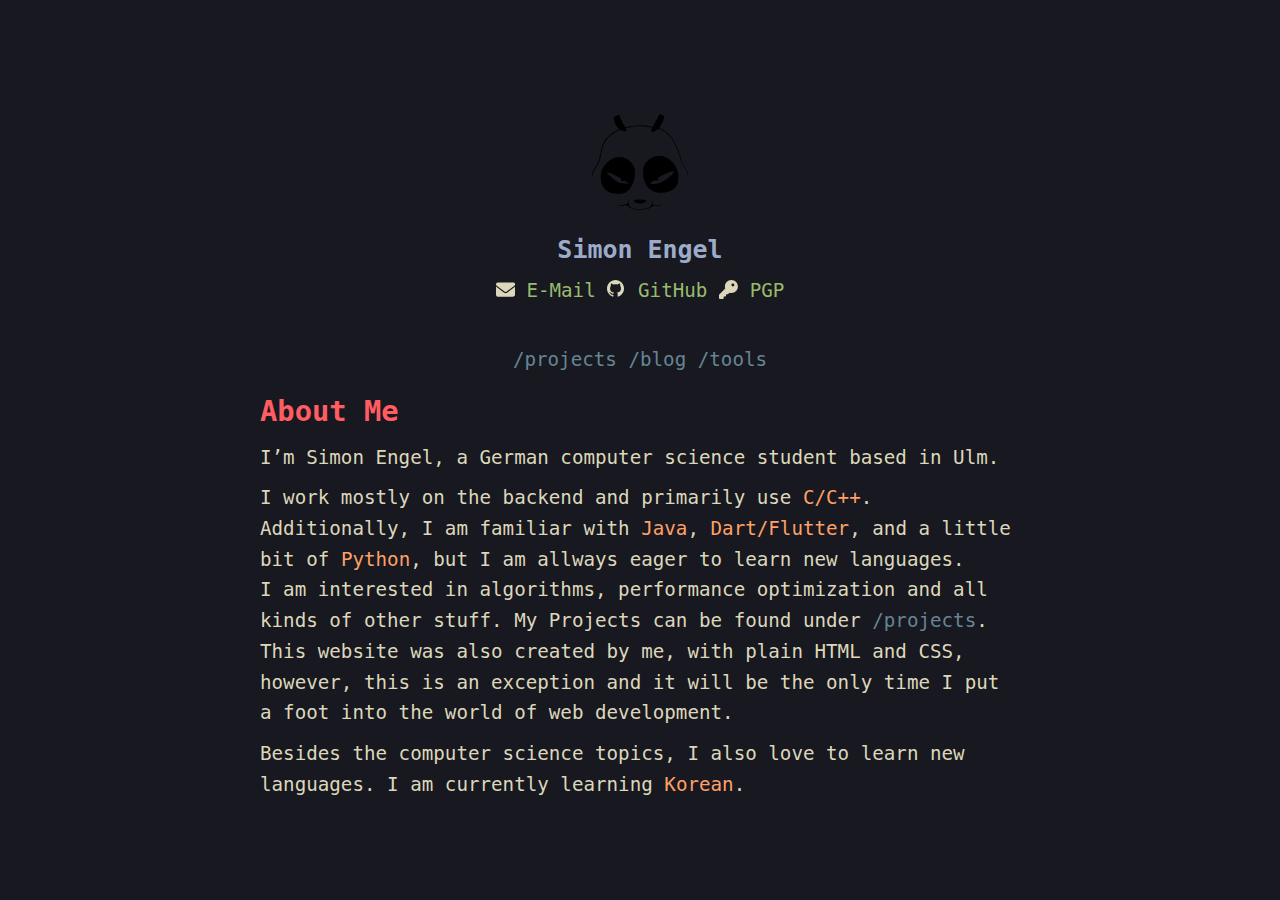
<file: index.html>
<!DOCTYPE html>

<html lang="en">
  <head>
    <meta charset="UTF-8">
    <meta name="viewport" content="width=device-width, initial-scale=1.0">
    <meta http-equiv="X-Frame-Options" content="DENY">
    <meta http-equiv="X-Content-Type-Options" content="nosniff">
    <meta http-equiv="Referrer-Policy" content="no-referrer">
    <title>Simon Engel</title>
    <meta name="description" content="Simon Engel, a Computer Science student with a passion for algorithms">
    <link rel="stylesheet" href="./style.css"> 
  </head>
  <body>
    <div class="container">
      <div class="avatar">
        <img src="res/Genma.svg" alt="Avatar" >
	<h2>Simon Engel</h2>
	<div class="socials">
	  <a href="#"><svg class="svg-inline"
	  xmlns="http://www.w3.org/2000/svg" viewBox="0 0 512
	  512"><path d="M48 64C21.5 64 0 85.5 0
	  112c0 15.1 7.1 29.3 19.2 38.4L236.8 313.6c11.4 8.5 27 8.5
	  38.4 0L492.8 150.4c12.1-9.1 19.2-23.3
	  19.2-38.4c0-26.5-21.5-48-48-48L48 64zM0 176L0 384c0 35.3
	  28.7 64 64 64l384 0c35.3 0 64-28.7 64-64l0-208L294.4
	  339.2c-22.8 17.1-54 17.1-76.8 0L0 176z"/></svg>&nbsp;E-Mail</a>
	  <a href="https://github.com/BruderSimon" rel="noopener noreferrer">
	    <svg class="svg-inline" xmlns="http://www.w3.org/2000/svg"
	  viewBox="0 0 110 110"><path fill-rule="evenodd"
	  clip-rule="evenodd" d="M48.854 0C21.839 0 0 22 0 49.217c0
	  21.756 13.993 40.172 33.405 46.69 2.427.49 3.316-1.059
	  3.316-2.362 0-1.141-.08-5.052-.08-9.127-13.59
	  2.934-16.42-5.867-16.42-5.867-2.184-5.704-5.42-7.17-5.42-7.17-4.448-3.015.324-3.015.324-3.015
	  4.934.326 7.523 5.052 7.523 5.052 4.367 7.496 11.404 5.378
	  14.235 4.074.404-3.178 1.699-5.378
	  3.074-6.6-10.839-1.141-22.243-5.378-22.243-24.283 0-5.378
	  1.94-9.778 5.014-13.2-.485-1.222-2.184-6.275.486-13.038 0 0
	  4.125-1.304 13.426 5.052a46.97 46.97 0 0 1 12.214-1.63c4.125
	  0 8.33.571 12.213 1.63 9.302-6.356 13.427-5.052 13.427-5.052
	  2.67 6.763.97 11.816.485 13.038 3.155 3.422 5.015 7.822
	  5.015 13.2 0 18.905-11.404 23.06-22.324 24.283 1.78 1.548
	  3.316 4.481 3.316 9.126 0 6.6-.08 11.897-.08 13.526 0
	  1.304.89 2.853 3.316 2.364 19.412-6.52 33.405-24.935
	  33.405-46.691C97.707 22 75.788 0 48.854 0z"
	 /></svg>&nbsp;GitHub</a>
	  <!--- <a href="#">&nbsp;LeetCode</a> ---> 
	  <a href="#" rel="noopener noreferrer"><svg class="svg-inline"
	  xmlns="http://www.w3.org/2000/svg" viewBox="0 0 520
	  520"><path fill-rule="evenodd" clip-rule="evenodd" d="M336
	  352c97.2 0 176-78.8 176-176S433.2 0 336 0S160 78.8 160 176c0
	  18.7 2.9 36.8 8.3 53.7L7 391c-4.5 4.5-7 10.6-7 17l0 80c0
	  13.3 10.7 24 24 24l80 0c13.3 0 24-10.7 24-24l0-40 40 0c13.3
	  0 24-10.7 24-24l0-40 40 0c6.4 0 12.5-2.5 17-7l33.3-33.3c16.9
	  5.4 35 8.3 53.7 8.3zM376 96a40 40 0 1 1 0 80 40 40 0 1 1
	  0-80z"/></svg>&nbsp;PGP</a>
	</div>
      </div>
      <br>
      <div class="pages">
	<a href="/projects" rel="noopener noreferrer">/projects</a>
	<a href="/blog" rel="noopener noreferrer">/blog</a>
	<a href="/tools" rel="noopener noreferrer">/tools</a>
      </div>
      <br>
      <div>
	<h1>About Me</h1>
	<p></p>
	<p>I’m Simon Engel, a German computer science student based in
	  Ulm.</p>
	<p>I work mostly on the backend and primarily
	  use <span class="highlightedWord">C/C++</span>. Additionally,
	  I am familiar
	  with <span class="highlightedWord">Java</span>,
	  <span class="highlightedWord">Dart/Flutter</span>, and a
	  little bit of <span class="highlightedWord">Python</span>,
	  but I am allways eager to learn new languages.
	  <br>I am interested in algorithms, performance optimization
	  and all kinds of other stuff. My Projects can be found
	  under <span class="pages"><a href="/projects" rel="noopener
	  noreferrer">/projects</a></span>.
	  <br>This website was also created by me, with plain HTML
	  and CSS, however, this is an exception and it will be the only
	  time I put a foot into the world of web development.</p>
	<p>Besides the computer science topics, I also love to learn
	  new languages. I am currently
	  learning <span class="highlightedWord">Korean</span>.</p>
      </div>
    </div>
  </body>
</html>
</file>
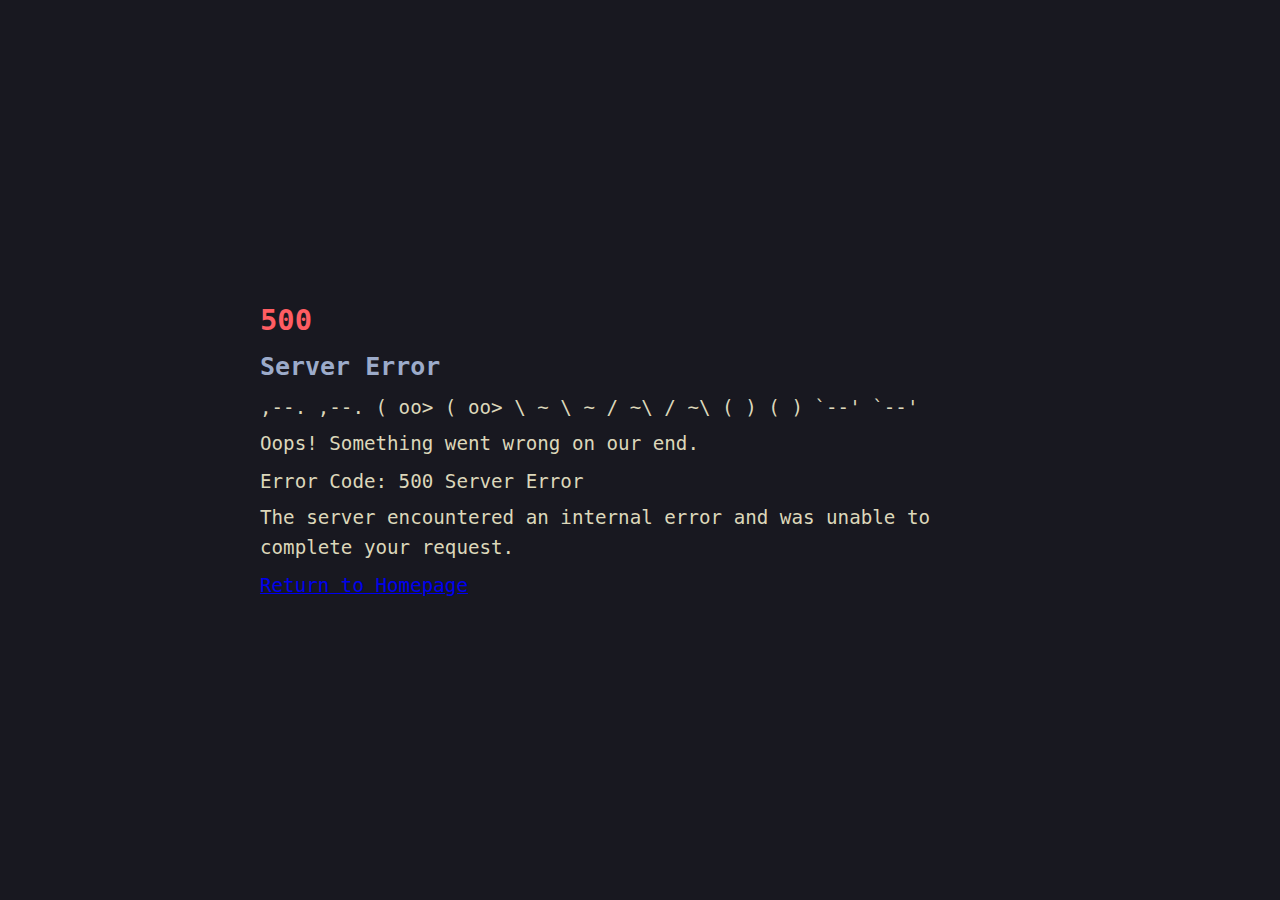
<file: 50x.html>
<!DOCTYPE html>
<html lang="en">
<head>
    <meta charset="UTF-8">
    <meta name="viewport" content="width=device-width, initial-scale=1.0">
    <meta http-equiv="X-Frame-Options" content="DENY">
    <meta http-equiv="X-Content-Type-Options" content="nosniff">
    <meta http-equiv="Referrer-Policy" content="no-referrer">
    <title>500 - Server Error</title>
    <link rel="stylesheet" href="./style.css"> 
</head>
<body>
    <div class="container">
        <h1>500</h1>
        <h2>Server Error</h2>
        <div class="ascii-art">
    ,--.   ,--.
   (  oo> (  oo>
    \  ~   \  ~
    /  ~\  /  ~\
   (    ) (    )
    `--'   `--'
        </div>
        <p>Oops! Something went wrong on our end.</p>
        <div class="error-code" id="error-code">Error Code: 500 Server Error</div>
        <p>The server encountered an internal error and was unable to complete your request.</p>
        <a href="/" class="home-link">Return to Homepage</a>
    </div>
</body>
</html>
</file>
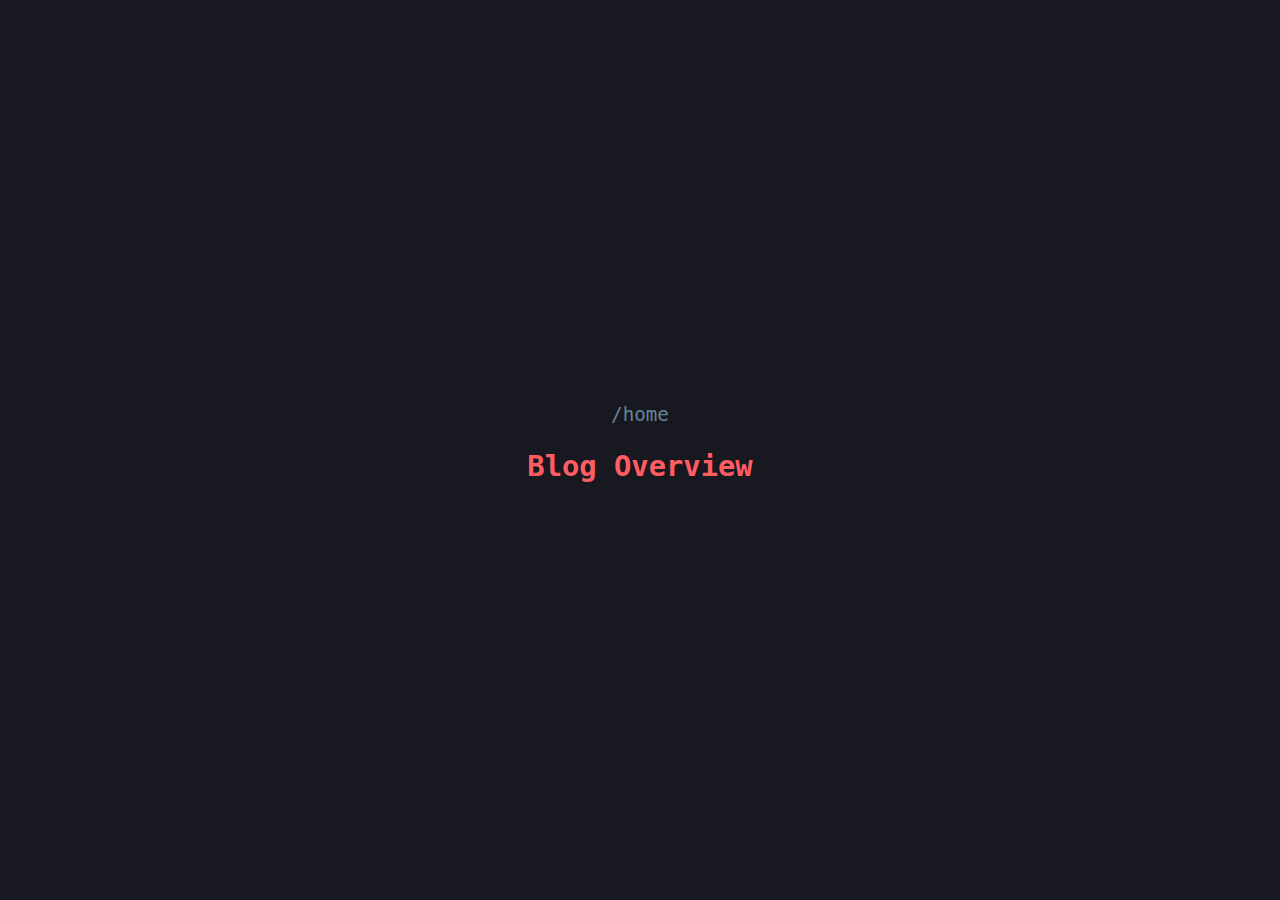
<file: blog.html>
<!DOCTYPE html>

<html lang="en">
  <head>
    <meta charset="UTF-8">
    <meta name="viewport" content="width=device-width, initial-scale=1.0">
    <meta http-equiv="X-Frame-Options" content="DENY">
    <meta http-equiv="X-Content-Type-Options" content="nosniff">
    <meta http-equiv="Referrer-Policy" content="no-referrer">
    <title>Simon Engel - Blog</title>
    <meta name="description" content="Blog of Simon Engel">
    <link rel="stylesheet" href="./style.css"> 
  </head>
  <body>
    <div class="container">
      <div class="pages">
	<a href="https://simonengel.net" rel="noopener noreferrer">/home</a>	
      </div>
      <div>
	<br>
	<h1>Blog Overview</h1>
	<div class="blog-grid">
	  
          <!-- Example blog cards 
          <a href="/blog/post-1" class="blog-card">
            <h2>Getting Started with Web Development</h2>
            <p>A comprehensive guide to beginning your journey in web development</p>
            <div class="tags">
              <span class="tag">Web Dev</span>
              <span class="tag">Beginners</span>
              <span class="tag">Tutorial</span>
            </div>
          </a>
	  -->
        </div>
      </div>
    </div>
  </body>
</html>
</file>
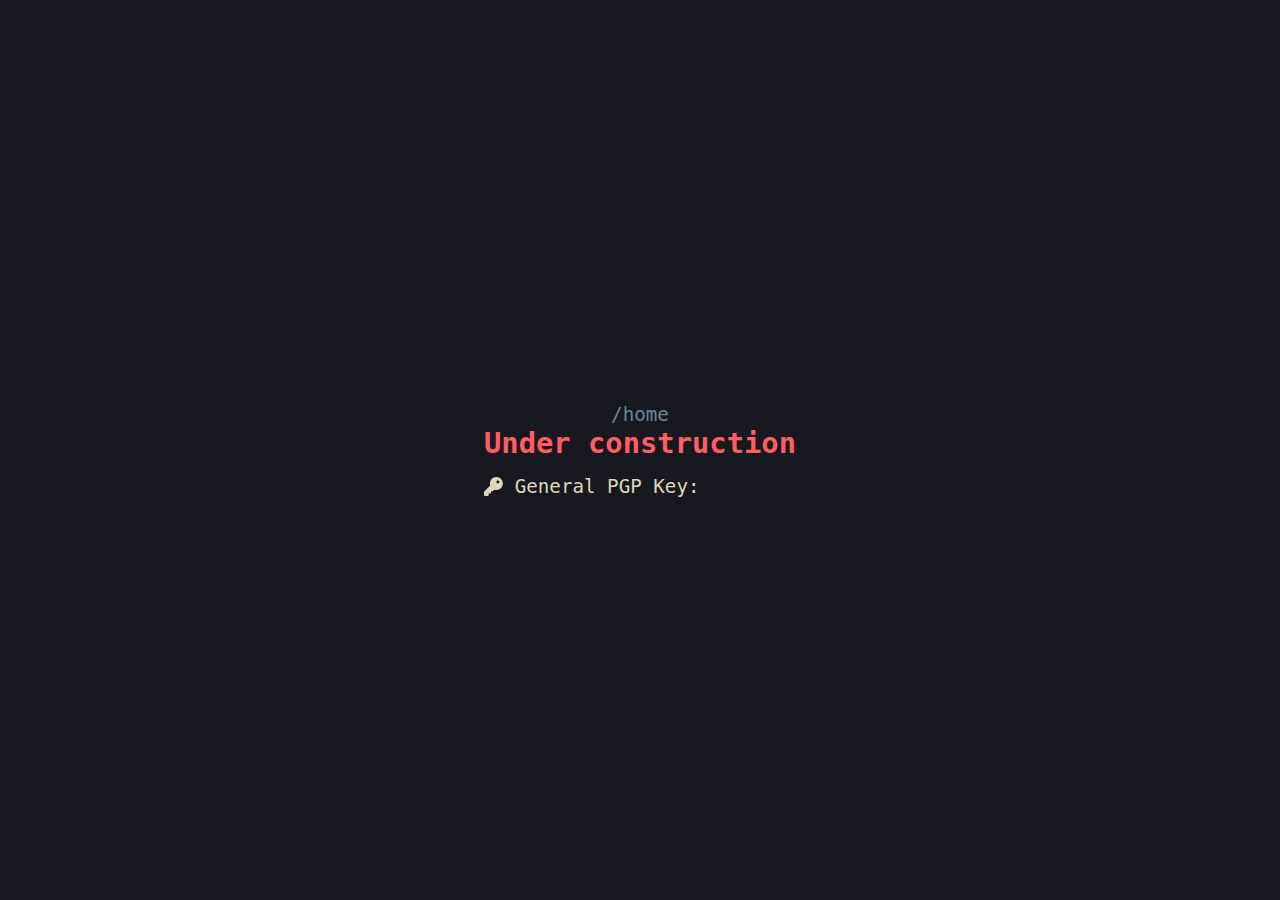
<file: pgp.html>
<!DOCTYPE html>
<html lang="en">
  <head>
    <meta charset="UTF-8">
    <meta name="viewport" content="width=device-width, initial-scale=1.0">
    <meta http-equiv="X-Frame-Options" content="DENY">
    <meta http-equiv="X-Content-Type-Options" content="nosniff">
    <meta http-equiv="Referrer-Policy" content="no-referrer">
    <title>Simon Engel - PGP Keys</title>
    <meta name="description" content=" PGP Keys of Simon Engel">
    <link rel="stylesheet" href="./style.css"> 
  </head>
  <body>
    <svg style="display: none;"
	 xmlns="http://www.w3.org/2000/svg">
      <symbol id="key" viewBox="0 0 520 520">
	<path fill-rule="evenodd" clip-rule="evenodd" d="M336
	  352c97.2 0 176-78.8 176-176S433.2 0 336 0S160 78.8 160 176c0
	  18.7 2.9 36.8 8.3 53.7L7 391c-4.5 4.5-7 10.6-7 17l0 80c0
	  13.3 10.7 24 24 24l80 0c13.3 0 24-10.7 24-24l0-40 40 0c13.3
	  0 24-10.7 24-24l0-40 40 0c6.4 0 12.5-2.5 17-7l33.3-33.3c16.9
	  5.4 35 8.3 53.7 8.3zM376 96a40 40 0 1 1 0 80 40 40 0 1 1
	  0-80z"/>
      </symbol>
    </svg>
    <div class="container">
      <div class="pages">
	<a href="https://simonengel.net" rel="noopener noreferrer">/home</a>	
      </div>
      <div>
	<h1>Under construction</h1>
	<ul class="no-bullets">
	  <li>
	    <svg class="svg-inline">
	      <use href="#key"/>
	    </svg>
	    General PGP Key:
	  </li>
	</ul>
      </div>
    </div>
  </body>
</html>
</file>
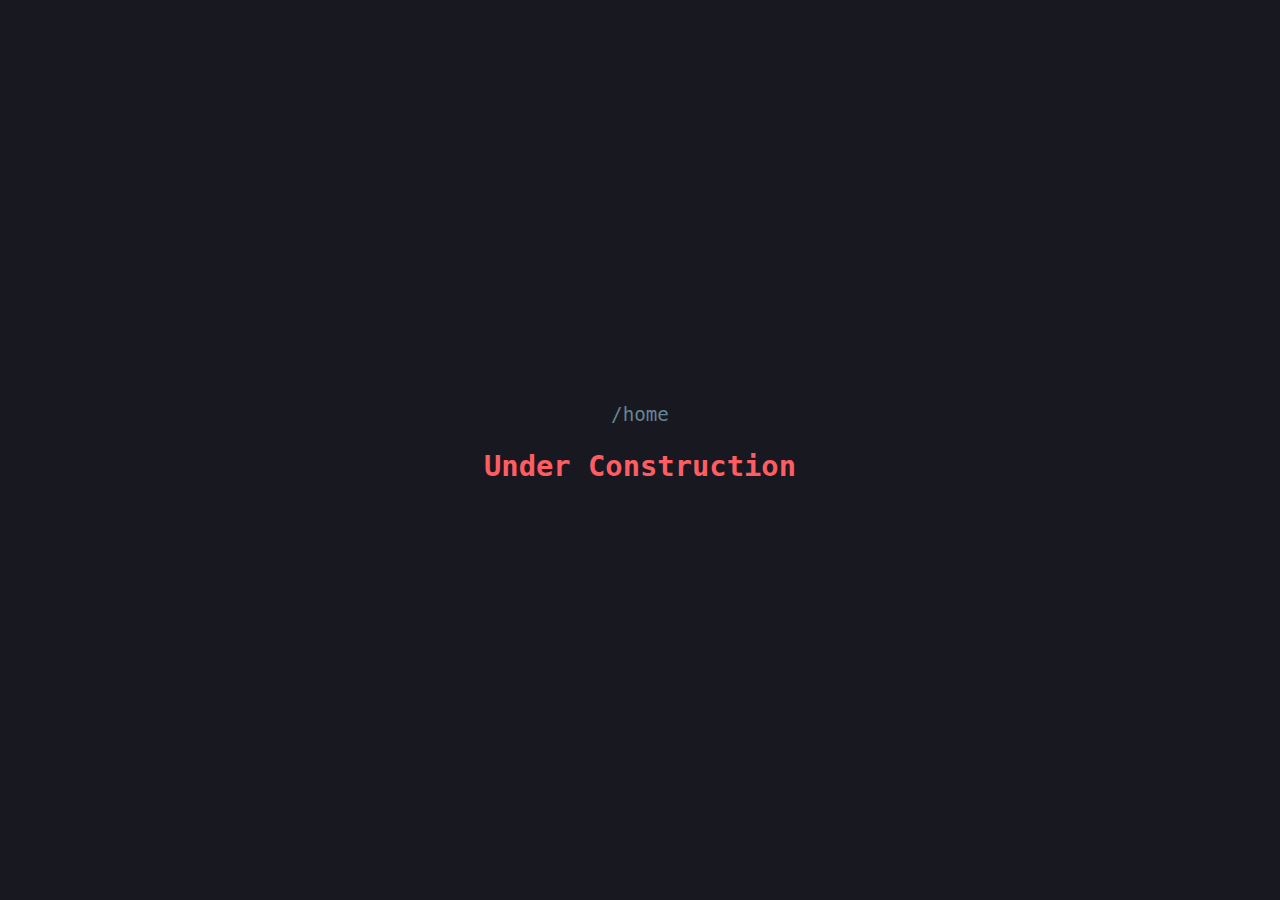
<file: projects.html>
<!DOCTYPE html>

<html lang="en">
  <head>
    <meta charset="UTF-8">
    <meta name="viewport" content="width=device-width, initial-scale=1.0">
    <title>Simon Engel - Projects</title>
    <meta name="description" content=" Projects of Simon Engel">
    <link rel="stylesheet" href="./style.css"> 
  </head>
  <body>
    <div class="container">
      <div class="pages">
	<a href="https://simonengel.net">/home</a>	
      </div>
      <div>
	<br>
	<h1> Under Construction</h1>
      </div>
    </div>
  </body>
</html>
</file>
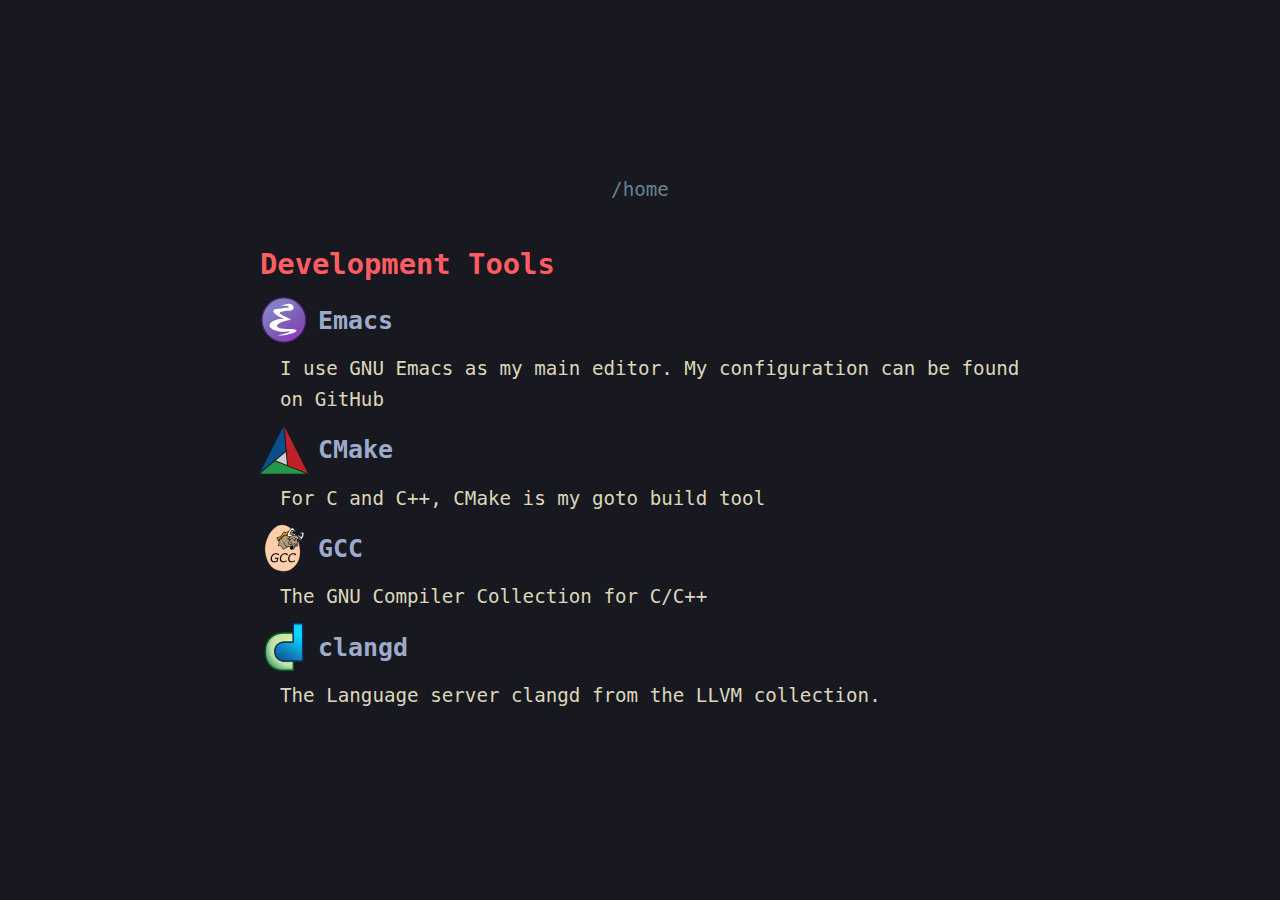
<file: tools.html>
<!DOCTYPE html>
<html lang="en">
  <head>
    <meta charset="UTF-8">
    <meta name="viewport" content="width=device-width, initial-scale=1.0">
    <meta http-equiv="X-Frame-Options" content="DENY">
    <meta http-equiv="X-Content-Type-Options" content="nosniff">
    <meta http-equiv="Referrer-Policy" content="no-referrer">
    <title>Simon Engel - Tools</title>
    <meta name="description" content="Tools used by Simon Engel">
    <link rel="stylesheet" href="./style.css"> 
  </head>
  <body>
    <div class="container">
      <div class="pages">
	<a href="https://simonengel.net" rel="noopener noreferrer">/home</a>	
      </div>
      <br>
      <br>
      <div>
	<h1>Development Tools</h1>
	<ul class="no-bullets">
	  <li>
	    <a href="https://www.gnu.org/software/emacs/" rel="noopener noreferrer">
	      <img alt="File:emacs.svg" src="res/emacs.svg"><h2>Emacs</h2></a>
	    <p>I use GNU Emacs as my main editor. My configuration can be found on GitHub</p>
	  </li>
	  <li>
	    <a href="https://cmake.org/" rel="noopener noreferrer">
	      <img alt="File:CMake.svg" src="res/CMake.svg"><h2>CMake</h2></a>
	    <p>For C and C++, CMake is my goto build tool</p>
	  </li>
	  <li>
	    <a href="https://gcc.gnu.org/" rel="noopener noreferrer">
	      <img alt="File:GCC.svg" src="res/gcc.svg"><h2>GCC</h2></a>
	    <p>The GNU Compiler Collection for C/C++</p>
	  </li>
	  <li>
	    <a href="https://clangd.llvm.org/" rel="noopener noreferrer">
	      <img alt="File:clangd.svg" src="res/clangd.svg"><h2>clangd</h2></a>
	    <p>The Language server clangd from the LLVM collection.</p>
	  </li>
	</ul>
      </div>
    </div>
    <footer>
      
    </footer>
  </body>
</html>
</file>
<file: style.css>
:root {
    --sumiInk-1b: #181820;
    --sumiInk-3: #363646;
    --fujiWhite: #DCD7BA;
    --samuraiRed: #E82424;
    --autumnRed: #C34043;
    --peachRed: #FF5D62;
    --waveRed: #E46876;
    --dragonBlue: #658594;
    --oniViolet: #957FB8;
    --sakuraPink: #D27E99;
    --springGreen: #98BB6C;
    --carpYellow: #E6C384;
    --waveAqua2: #7AA89F;
    --springViolet2: #9CABCA;
    --surimiOrange: #FFA066;
    --boatYellow2: #C0A36E;
}

* {margin: 0; padding: 0; box-sizing: border-box}

body {
    font: 1.2rem monospace;
    background-color: var(--sumiInk-1b);
    color: var(--fujiWhite);
    display: flex;
    align-items: center;
    justify-content: center;
    height: 100vh;
}

.pages {text-align: center}

.pages a {
    text-decoration: none;
    color: var(--dragonBlue);
}

.container {
    text-align: left;
    max-width: 800px;
    padding: 20px;
}

.avatar {
    text-align: center;
    padding: 20px;
}

.avatar img {
    width: 100px;
    height: 100px;
    border-radius: 50%;
    margin-bottom: 20px;
}

.svg-inline {
    width: 1em;
    height: 1em;
    vertical-align: middle;
    fill: var(--fujiWhite);
}

.socials a {
    color: var(--springGreen);
    text-decoration: none;
    display: inline-flex;
    align-items: center;
}

a:hover {color: var(--sakuraPink)}

h1 {
    font-size: 1.5em;
    margin-bottom: 15px;
    color: var(--peachRed);
}

h2 {
    font-size: 1.3em;
    margin-bottom: 15px;
    color: var(--springViolet2);
}

p {
    margin: 10px 0;
    line-height: 1.6;
}

.highlightedWord {color: var(--surimiOrange)}

.no-bullets {list-style-type: none}

li a {
    display: flex;
    align-items: center;
    text-decoration: none;
    color: inherit;
}

li a img {margin-right: 10px}
li a h2 {margin: 0}
li p {margin-left: 20px}
</file>
